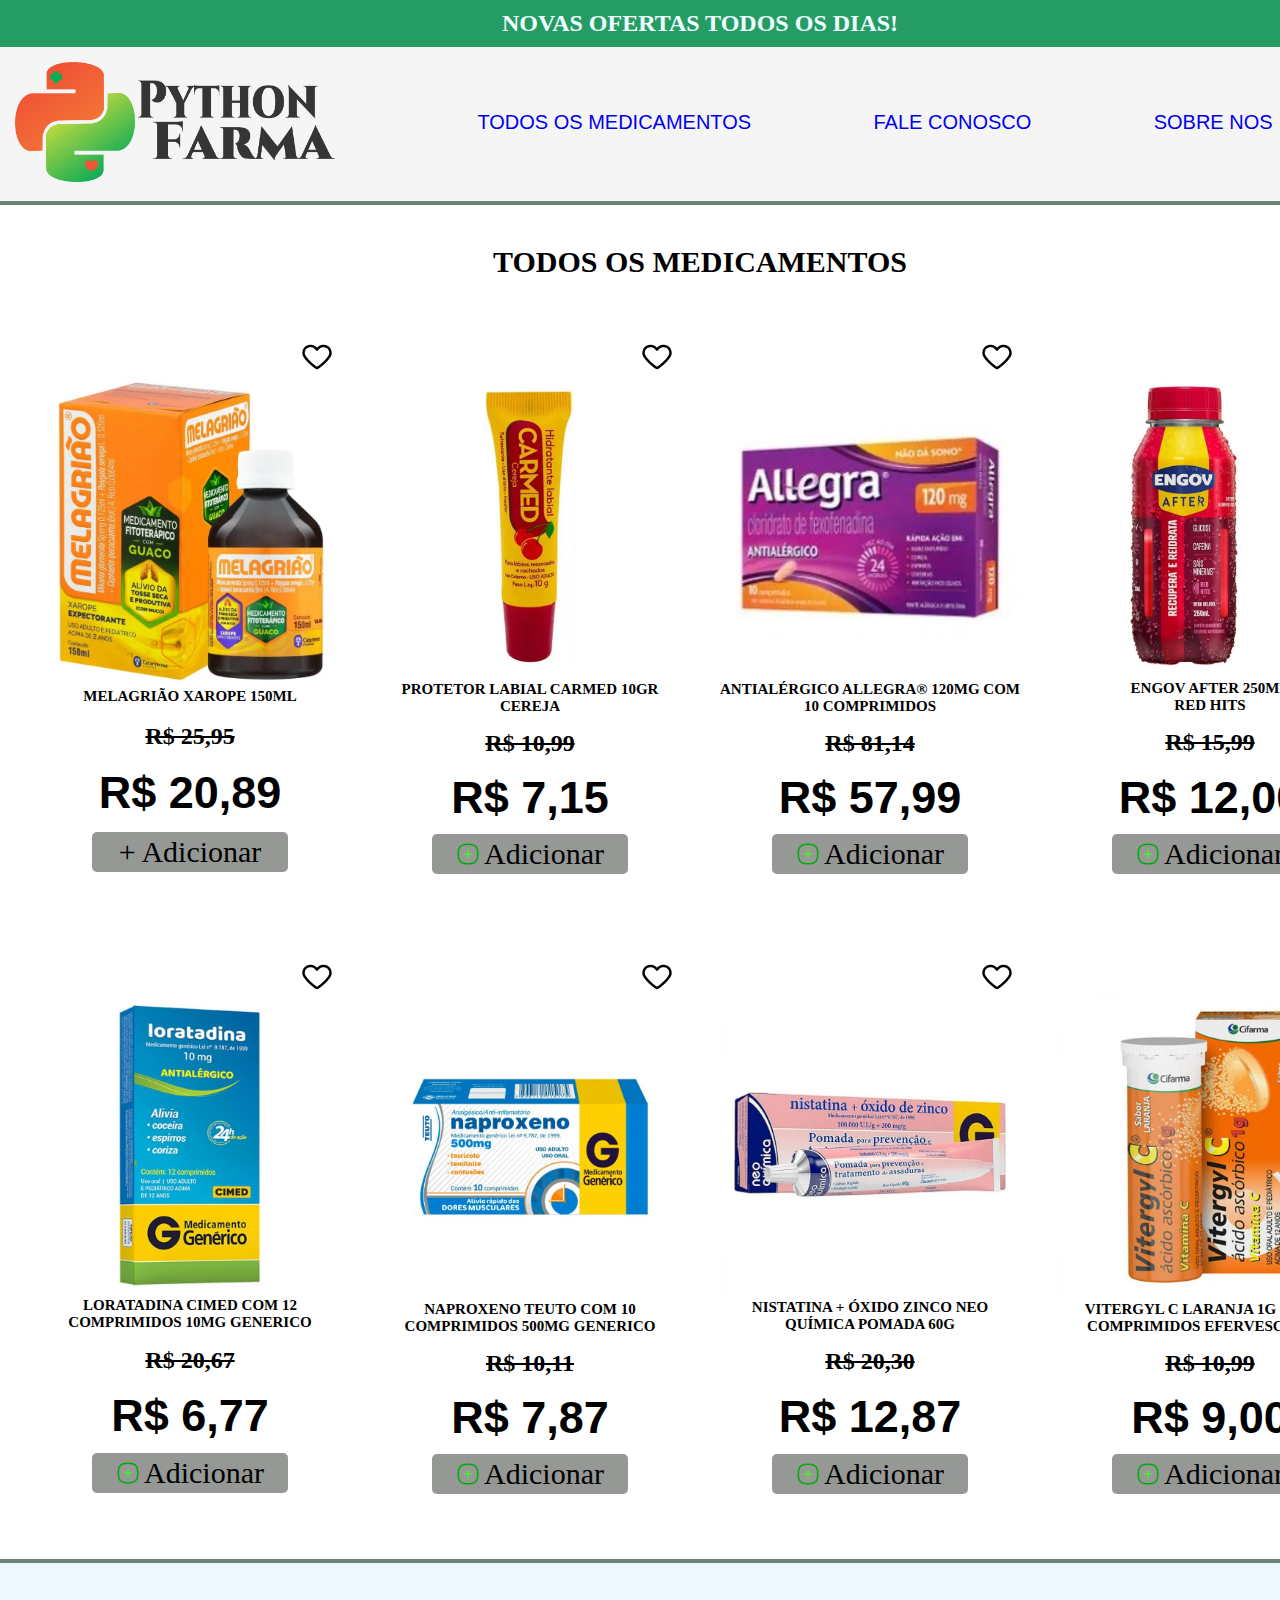
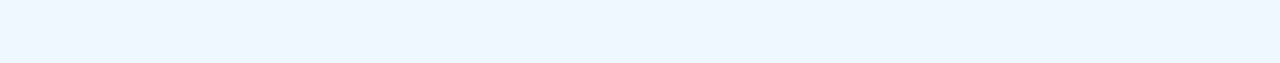
<file: index.html>
<!DOCTYPE html>
<html lang="pt-br">
<head>
    <meta charset="UTF-8">
    <meta http-equiv="X-UA-Compatible" content="IE=edge">
    <meta name="viewport" content="width=device-width, initial-scale=1.0">
    <title>Farmacia Python Farma</title>
    <link rel="preconnect" href="https://fonts.googleapis.com">
    <link rel="preconnect" href="https://fonts.gstatic.com" crossorigin>
    <link href="https: //fonts.googleapis.com/css2?family= Roboto :ital,wght@0,400;0,700;1,500 & family= Secular+One & display=swap" rel="stylesheet">
    <link rel="shortcut icon" href="images/logopythonfarma.ico" type="image/x-icon" />
    <link rel="stylesheet" href="styleIndex.css">
</head>
<body>
    <header>
      <h2>NOVAS OFERTAS TODOS OS DIAS!</h2>
     <div class="imgMenu">
      <img src="images/python-farma-min.png">
     <nav>
      <ul>
        <li><a href="index.html">TODOS OS MEDICAMENTOS</a></li>
        <li><a href="contato.html">FALE CONOSCO</a></li>
        <li><a href="sobreNos.html">SOBRE NOS</a></li>
      </ul>
     </nav>
     </div>
    </header>
<hr>
<main>
    <h1>TODOS OS MEDICAMENTOS</h1>
<div class="filera">
<div  class="card">
  <div class="fav"><img src="./images/coracao.png"></div>
  <div class="produto">
    <img src="./images/medicamentos/xpeMelagriao.jpg" alt="">
  </div>
  <div class="descPro"><h2>MELAGRIÃO XAROPE 150ML</h2></div>
  <div class="valorAntigo"> <h2><s>R$ 25,95</s></h2></div>
  <div class="valorAtual"> <h2>R$ 20,89</h2></div> 
   <div class="butom"><button> + Adicionar</button></div>
</div>
<div  class="card">
  <div class="fav"><img src="./images/coracao.png"></div>
  <div class="produto">
    <img src="./images/medicamentos/739535.jpg" alt="">
  </div>
  <div class="descPro"><h2>PROTETOR LABIAL CARMED 10GR CEREJA</h2></div>
  <div class="valorAntigo"> <h2><s>R$ 10,99</s></h2></div>
  <div class="valorAtual"> <h2>R$ 7,15</h2></div> 
   <div class="butom"><button><img src="./images/mais.png" > Adicionar</button></div>
</div>
<div  class="card">
  <div class="fav"><img src="./images/coracao.png"></div>
  <div class="produto">
    <img src="./images/medicamentos/allegra.jpg" alt="">
  </div>
  <div class="descPro"><h2>ANTIALÉRGICO ALLEGRA® 120MG COM 10 COMPRIMIDOS</h2></div>
  <div class="valorAntigo"> <h2><s>R$ 81,14</s></h2></div>
  <div class="valorAtual"> <h2>R$ 57,99</h2></div> 
   <div class="butom"><button><img src="./images/mais.png" > Adicionar</button></div>
</div>
<div  class="card">
  <div class="fav"><img src="./images/coracao.png"></div>
  <div class="produto">
    <img src="./images/medicamentos/engovAfter.jpg" alt="">
  </div>
  <div class="descPro"><h2>ENGOV AFTER 250ML<br> RED HITS</h2></div>
  <div class="valorAntigo"> <h2><s>R$ 15,99</s></h2></div>
  <div class="valorAtual"> <h2>R$ 12,00</h2></div> 
   <div class="butom"><button><img src="./images/mais.png" > Adicionar</button></div>
</div>
</div>
<div class="filera">
<div  class="card">
  <div class="fav"><img src="./images/coracao.png"></div>
  <div class="produto">
    <img src="./images/medicamentos/loratadina.jpg" alt="">
  </div>
  <div class="descPro"><h2>LORATADINA CIMED COM 12 COMPRIMIDOS 10MG GENERICO</h2></div>
  <div class="valorAntigo"> <h2><s>R$ 20,67</s></h2></div>
  <div class="valorAtual"> <h2>R$ 6,77</h2></div> 
   <div class="butom"><button><img src="./images/mais.png" > Adicionar</button></div>
</div>
<div  class="card">
  <div class="fav"><img src="./images/coracao.png"></div>
  <div class="produto">
    <img src="./images/medicamentos/naproxeno.jpg" alt="">
  </div>
  <div class="descPro"><h2>NAPROXENO TEUTO COM 10 COMPRIMIDOS 500MG GENERICO</h2></div>
  <div class="valorAntigo"> <h2><s>R$ 10,11</s></h2></div>
  <div class="valorAtual"> <h2>R$ 7,87</h2></div> 
   <div class="butom"><button><img src="./images/mais.png" > Adicionar</button></div>
</div>
<div  class="card">
  <div class="fav"><img src="./images/coracao.png"></div>
  <div class="produto">
    <img src="./images/medicamentos/nistZinc.jpg" alt="">
  </div>
  <div class="descPro"><h2>NISTATINA + ÓXIDO ZINCO NEO QUÍMICA POMADA 60G</h2></div>
  <div class="valorAntigo"> <h2><s>R$ 20,30</s></h2></div>
  <div class="valorAtual"> <h2>R$ 12,87</h2></div> 
   <div class="butom"><button><img src="./images/mais.png" > Adicionar</button></div>
</div>
<div  class="card">
  <div class="fav"><img src="./images/coracao.png"></div>
  <div class="produto">
    <img src="./images/medicamentos/vitergyl.jpg" alt="">
  </div>
  <div class="descPro"><h2>VITERGYL C LARANJA 1G COM 10 COMPRIMIDOS EFERVESCENTES</h2></div>
  <div class="valorAntigo"> <h2 ><s>R$ 10,99</s></h2></div>
  <div class="valorAtual"> <h2>R$ 9,00</h2></div> 
   <div class="butom"><button><img src="./images/mais.png" > Adicionar</button></div>
</div>
</div>
</div>
</main>
<hr>
    <footer>

    </footer>   
</body>
</html>
</file>
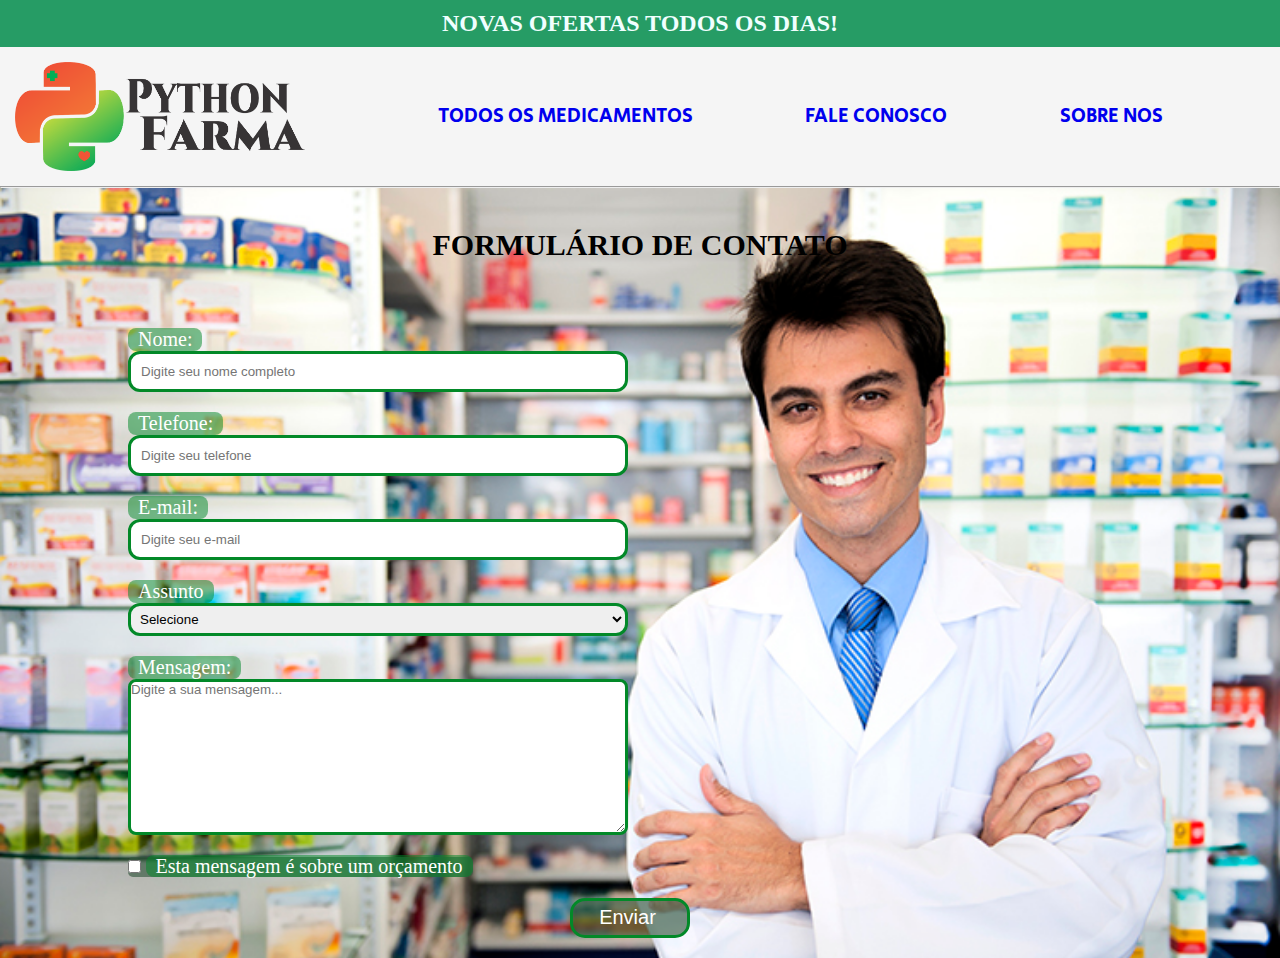
<file: contato.html>
<!DOCTYPE html>
<html lang="pt-br">
<head>
    <meta charset="UTF-8">
    <meta http-equiv="X-UA-Compatible" content="IE=edge">
    <meta name="viewport" content="width=device-width, initial-scale=1.0">
    <title>Contato</title>
    <link rel="preconnect" href="https://fonts.googleapis.com">
    <link rel="preconnect" href="https://fonts.gstatic.com" crossorigin>
    <link href="https://fonts.googleapis.com/css2?family=Roboto:ital,wght@0,400;0,700;1,500&family=Secular+One&display=swap" rel="stylesheet">
    <link rel="shortcut icon" href="images/logopythonfarma.ico" type="image/x-icon" />
    <link rel="stylesheet" href="styleContato.css">
</head>
<body>
    <header>
      <h2>NOVAS OFERTAS TODOS OS DIAS!</h2>
     <div class="imgMenu">
      <img src="images/python-farma-min.png">
     <nav>
      <ul>
        <li><a href="index.html">TODOS OS MEDICAMENTOS</a></li>
        <li><a href="contato.html">FALE CONOSCO</a></li>
        <li><a href="sobreNos.html">SOBRE NOS</a></li>
      </ul>
     </nav>
    <!--<div class="pesquisa">
        <input type="text" placeholder="  Digite o produto">
    </div>-->
    </header>
    <hr>
    <main>
              <h1 class="tituloContato">FORMULÁRIO DE CONTATO</h1>
        <section class="contato">
            <form> 
                <div>
                    <label for="nome">Nome:</label>
                    <input class="formu" type="text" name="nome" placeholder="Digite seu nome completo" required>
                </div>
                <div>
                    <label for="nome">Telefone:</label>
                    <input class="formu" type="text" name="telefone" placeholder="Digite seu telefone" required>
                </div>
                <div>
                    <label for="email">E-mail:</label>
                    <input class="formu" type="email" name="email" placeholder="Digite seu e-mail" required>
                </div>
                <div>
                    <label for="assunto">Assunto</label>
                    <select name="assunto">
                        <option selected disabled>Selecione</option>
                        <option>Comercial</option>
                        <option>Dúvidas</option>
                        <option>Revenda</option>
                    </select>
                </div>
                <div>
                    <label for="textArea">Mensagem:</label>
                    <textarea name="textArea" placeholder="Digite a sua mensagem..." id="textArea" cols="30" rows="10"></textarea>
                </div>
                <div class="orcamento">
                    <input type="checkbox" name="orcamento">
                    <label for="orcamento">Esta mensagem é sobre um orçamento</label>
                </div>
                <div >
                    <input class="butom" type="submit" value="Enviar">
                </div>
            </form>
        </section>

         </div>
    </main>
    <footer>

    </footer>   
</body>
</html>
</file>
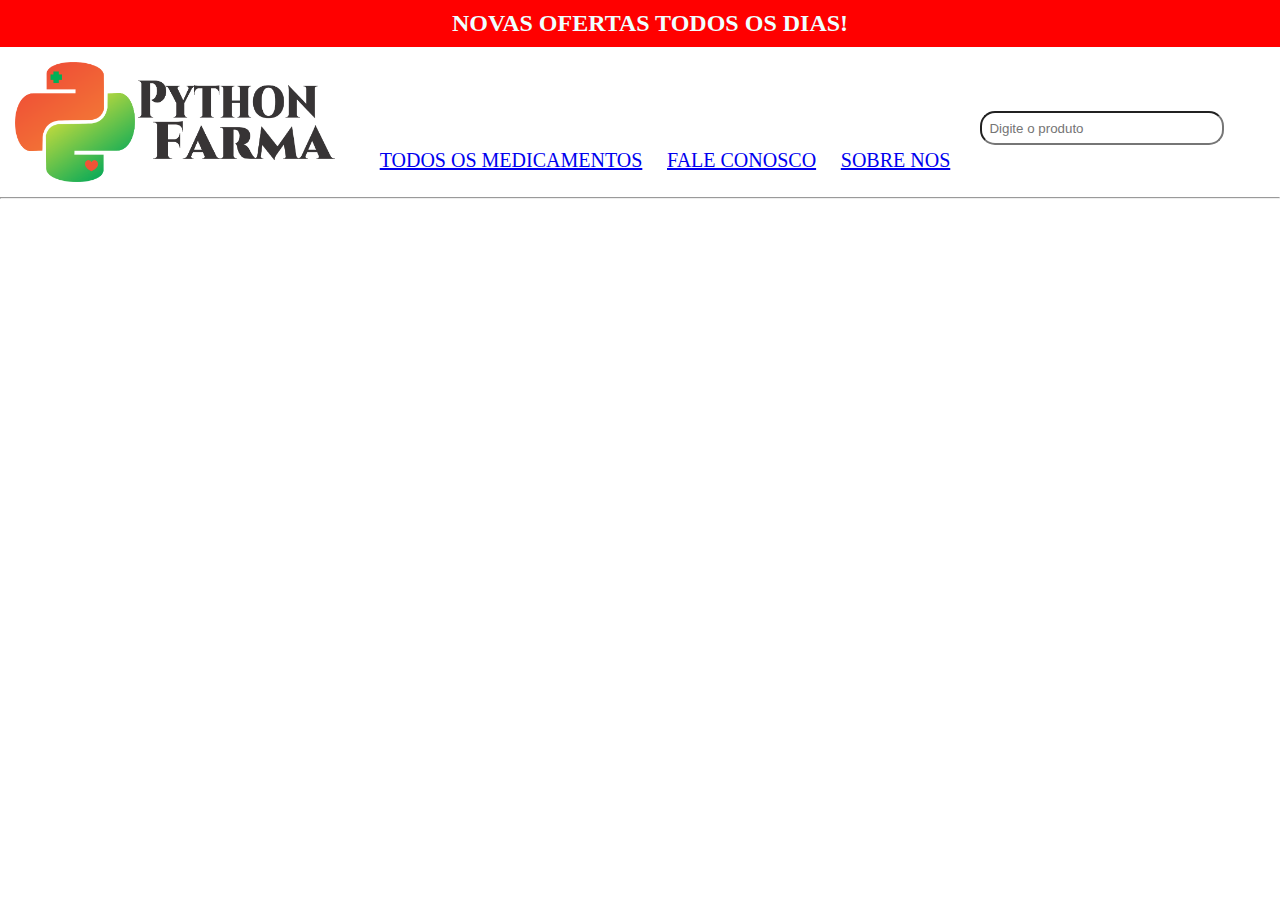
<file: sobreNos.html>
<!DOCTYPE html>
<html lang="pt-br">
<head>
    <meta charset="UTF-8">
    <meta http-equiv="X-UA-Compatible" content="IE=edge">
    <meta name="viewport" content="width=device-width, initial-scale=1.0">
    <title>Sobre nós</title>
    <link rel="shortcut icon" href="images/logopythonfarma.ico" type="image/x-icon" />
    <link rel="stylesheet" href="styleSobreNos.css">
</head>
<body>
    <header>
      <h2>NOVAS OFERTAS TODOS OS DIAS!</h2>
     <div class="imgMenu">
      <img src="images/python-farma-min.png">
     <nav>
      <ul>
        <li><a href="index.html">TODOS OS MEDICAMENTOS</a></li>
        <li><a href="contato.html">FALE CONOSCO</a></li>
        <li><a href="sobreNos.html">SOBRE NOS</a></li>
      </ul>
     </nav>
     <div class="pesquisa">
        <input type="text" placeholder="  Digite o produto">
    </div>
    </header>
    <hr>
    <main>
    

         </div>
    </main>
    <footer>

    </footer>   
</body>
</html>
</file>
<file: styleIndex.css>
*{ 
    margin:0;
    padding:0;
    box-sizing:border-box;
}
body{
    display: inline-table;
   /* border:solid ;*/
}
header{
    background:whitesmoke;
    background-size: cover;
    display:block;
}
header h2{
     width: 100%;
    padding : 10px;
    text-align: center;
    background: #269c65;
    color: azure;
}
.imgMenu{
    display:inline-flex;
}

.imgMenu img{
    width:25%;
    padding:15px;
}
nav {
    display: flex;
    align-items:center;
    padding: 15px;
    width: 80%;
}
 li :visited {
 color: black;
}
li:hover{
    font-size: 23px;
    color : green;
}

nav ul{
    /*border:solid;*/
    text-decoration: none;
    display: flex;
    width: 100%;
    justify-content: space-evenly   
}
nav li {
    /*border:solid;*/
    font-family: 'Roboto', sans-serif;
    font-family: 'Secular One', sans-serif;
    font-size: 20px ;
    display:inline-flex;
    padding: 10px;   
}
li a{
    text-decoration: none;
}
hr{
 border: solid 2px  #6b8478;;
}
main{ 

    background-color: #ffffff;
    /*background-image: url(images/fundo.jpg);*/
    background-size:cover;
    width: 100%;
    

}

main h1{
    text-align: center;
    padding:40px;
    color: rgb(0, 0, 0);
    font-family:'Lucida Sans';
    font-size: 30px;  }

.filera{
   /* border:solid;*/
    /*margin:15px;*/
    padding-top: 15px;
    padding-right: 40px;
    display:flex;
    justify-content: space-evenly;
    margin-bottom:50px;
}
.card:hover{
   border: solid 0.25px rgba(128, 128, 128, 0.142);
    box-shadow:8px 8px 10px #587658bd;
    /*background-color: #66c780d9;+*/
}
.card{
    display:grid;
    padding-bottom: 5px;
    margin-left:40px;
    border-radius:15px;
    width:300px;
    background:#ffffff;
   
}
.descPro {
    font-size:10px;
}

.fav{

    padding-top: 7px;
    padding-right:7px ;
    text-align: end;
}
.produto img{
    width:100%;
}
.descPro{
    width: 100%;
    text-align: center;
    color: rgb(0, 0, 0);
}
.valorAntigo{
    text-align: center;
    padding-top: 15px;
    padding-inline:15px ;
    width:100% ;
    
}
 .valorAtual{
    font-family: 'Gill Sans', 'Gill Sans MT', Calibri, 'Trebuchet MS', sans-serif;
    width: 100%;
    text-align: center;
    font-size:30px;
    padding-top: 15px;
 }
 .butom{
    /*border: solid;*/
    padding:10px;
    display: flex;
    justify-content: space-around;
 }

button{
    font-size:30px;
    font-family:Cambria, Cochin, Georgia, Times, 'Times New Roman', serif;
    justify-content:space-evenly;
    display:flex;
    align-items:center;
    background-color: rgb(149, 152, 148);
    height:40px;
    width:70%;
    border-radius:5px;
    padding:20px;
    border:none;
   
}
 
button.img{

}
footer{
    height: 100px;
    background-color: aliceblue;
}
</file>
<file: styleContato.css>
*{  margin:0;
    padding:0;
    box-sizing:border-box;
}
header{
    background:whitesmoke;
    background-size: cover;
    display:block;
}
header h2{
    width: 100%;
    padding : 10px;
    text-align: center;
    background: #269c65;
    color: azure;
}
.imgMenu{
    display:flex
}

.imgMenu img{
    width:25%;
    padding:15px;
}
nav {
    display: flex;
    align-items: center;
    padding: 15px;
    width: 80%;
}
 li :visited {
 color: black;
}
li:hover{
    font-size: 23px;
    color : green;
}

nav ul{
    /*border:solid;*/
    text-decoration: none;
    display: flex;
    width: 100%;
    justify-content: space-evenly   
}
nav li {
    /*border:solid;*/
    font-family: 'Roboto', sans-serif;
    font-family: 'Secular One', sans-serif;
    font-size: 20px ;
    display:inline-flex;
    padding: 10px;   
}
li a{
    text-decoration: none;
}
.pesquisa{
    display:block;
    margin-top:5% ;
    width:25% ;
   /* border: solid;*/
}
.pesquisa input{
      width: 80%;
      height:30px;
      border-radius:15px ;
}
 main {
    background-color: #ffffff;
    background-image: url(images/fundo2.jpg);
    background-size:cover;
    
}
.tituloContato{

    text-align: center;
    padding:40px;
    color: rgb(0, 0, 0);
    font-family:'Lucida Sans';
    font-size: 30px;  
}
/*div contato geral*/
.contato{
    display: flex;
    margin-top:2%;
    margin-left:10% ;
    /*justify-content: center;*/
}
/*formulario geral*/
form{
    font-family:'Lucida Sans', 'Lucida Sans Regular', 'Lucida Grande', 'Lucida Sans Unicode', Geneva, Verdana;
    font-size:18px;
}
label {
    border-radius: 8px;
    padding-left:10px ;
    padding-right: 10px;
    background-color:  #02892883;
    width: max-content;
    color: #ffffff;
    font-size:20px;
}
/*divs do formulario*/
form div{
    display: flex;
    flex-direction: column;
    margin-bottom: 20px;
    width: 500px;
    
}
/*inputs do formulario*/
 div .formu {
    border: 3px #028928 solid ;
    font-family:Verdana, Geneva, Tahoma, sans-serif;
    padding:10px;
    border-radius: 12px;
 }
 .formu:focus {
    background-color: #8ce9a5a7;
}
 /*opocoes select*/
 div select {
    border: 3px #028928 solid ;
    font-family:Verdana, Geneva, Tahoma, sans-serif;
    padding:5px;
    border-radius: 12px;
 
 }
 select:focus {
    background-color: #8ce9a5a7;
}
 /*text area*/
 div textarea { 
    border: 3px #028928 solid ;
    font-family:Verdana, Geneva, Tahoma, sans-serif;
    border-radius: 8px;
 }
 textarea:focus {
    background-color: #8ce9a5a7;
}
 /*check box*/
.orcamento{
    border-radius: 5px;
    display: inline;
    background-color: #375a41a8;
    color: #ffffff;
    
}
/*botom enviar*/
.butom {
    border: 3px #028928 solid ;
    border-radius: 15px;
    padding-right: 5px;
    margin-top: 20px;
    width:120px;
    height:40px;
    margin-left: 442px;
    background-color:  #375a41a8;
    color: #ffffff;
    font-size:20px;

}
</file>
<file: styleSobreNos.css>
*{
    margin: 0;
    padding:0;
}
header{
    display:block;
}
header h2{
    width: 100%;
    padding : 10px;
    text-align: center;
    background: red;
    color: azure;
}
.imgMenu{
    display:flex
}

.imgMenu img{
    width:25%;
    padding:15px;
}
nav {
   /* border: solid;*/
    display: flex;
    align-items:end;
    padding: 15px;
    width: 50%;
}
nav ul{
    display: flex;
    width: 100%;
    /*border: solid;*/
    justify-content: space-evenly

    
}
nav li {
    font-size: 20px ;
    /*border: solid ;*/
    display: inline;
    text-decoration: none;
    padding: 10px;
   
}
.pesquisa{
    display:block;
    margin-top:5% ;
    width:25% ;
   /* border: solid;*/
}
.pesquisa input{
      width: 80%;
      height:30px;
      border-radius:15px ;
}
</file>
